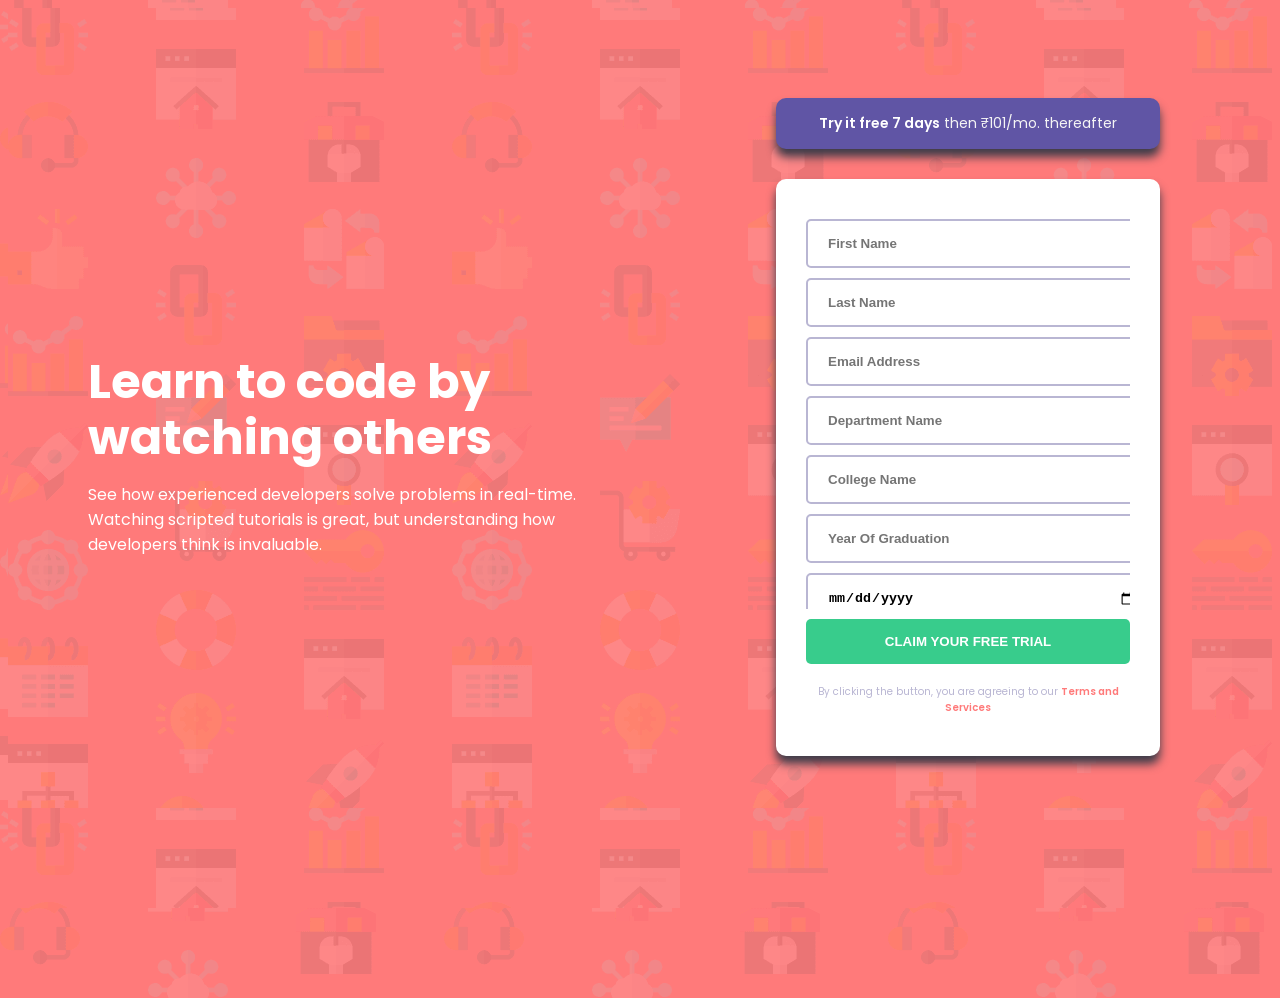
<file: index.html>
<!DOCTYPE html>
<html lang="en">

	<head>
		<meta charset="UTF-8">
		<meta name="viewport" content="width=device-width, initial-scale=1.0">
		<!-- displays site properly based on user's device -->

		<link rel="icon" type="image/png" sizes="32x32" href="./images/favicon-32x32.png">

		<title>Sign Up Form</title>
		<link rel="preconnect" href="https://fonts.googleapis.com">
		<link rel="preconnect" href="https://fonts.gstatic.com" crossorigin>
		<link href="https://fonts.googleapis.com/css2?family=Poppins:wght@400;500;600;700&display=swap"
			rel="stylesheet">
		<link rel="stylesheet" href="./style.css">
	</head>

	<body>
		<main class="hero">
			<div class="left">
				<h1>Learn to code by watching others</h1>

				<p>
					See how experienced developers solve problems in real-time. Watching scripted tutorials is great,
					but understanding how developers think is invaluable.
				</p>

			</div>
			<div class="right">
				<div>
					<div class="title">
						<span class="highlight" style="color:white;">Try it free 7 days</span> then ₹101/mo. thereafter
					</div>
					<form name="signup" class="form" action="/" method="post">
						<div class="form-container">
							<div class="form-info">
								<input name="fname" type="text" placeholder="First Name">
								<div class="error"></div>
							</div>
							<div class="form-info">
								<input name="lname" type="text" placeholder="Last Name">
								<div class="error"></div>

							</div>
							<div class="form-info">
								<input name="mail" type="email" placeholder="Email Address">
								<div class="error"></div>
							</div>
							<div class="form-info">
								<input name="dept" type="text" placeholder="Department Name">
								<div class="error"></div>

							</div>
							<div class="form-info">
								<input name="college" type="text" placeholder="College Name">
								<div class="error"></div>

							</div>
							<div class="form-info">
								<input name="yog" type="number" placeholder="Year Of Graduation">
								<div class="error"></div>

							</div>
							<div class="form-info">
								<input name="dob" type="date" placeholder="Date of Birth">
								<div class="error"></div>
							</div>
							<div class="form-info">
								<input name="pwd" type="password" placeholder="Password">
								<div class="error"></div>
							</div>
						</div>
						<div class="form-info">
							<button type="submit">Claim your free trial</button>
						</div>
						<p>By clicking the button, you are agreeing to our <span class="highlight">Terms and
								Services</span>
						</p>
					</form>

				</div>
			</div>
		</main>
		<script src="./app.js"></script>
	</body>

</html>
</file>
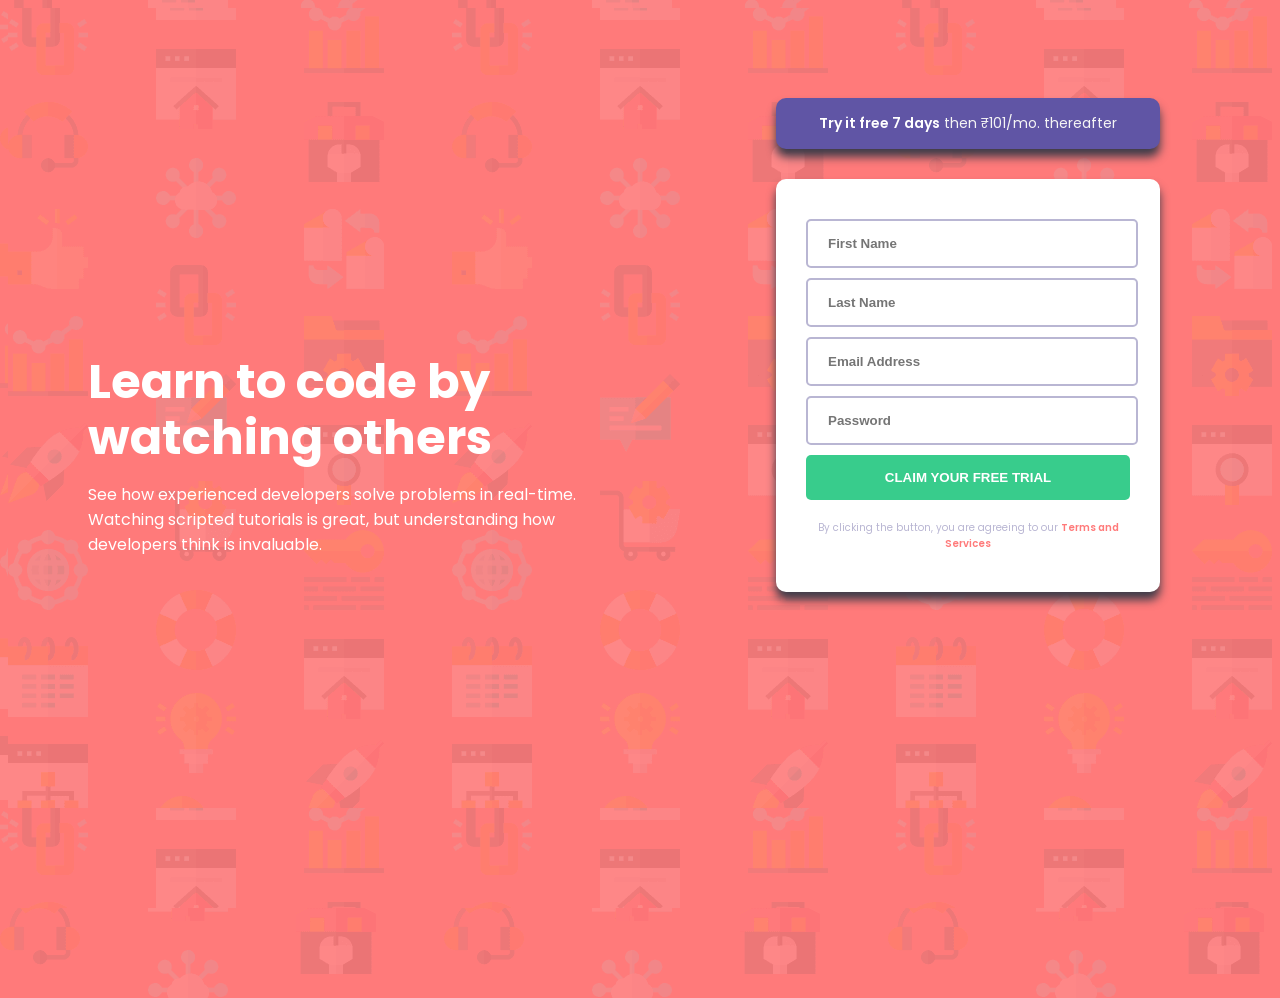
<file: intro-component-with-signup-form-master/index.html>
<!DOCTYPE html>
<html lang="en">

	<head>
		<meta charset="UTF-8">
		<meta name="viewport" content="width=device-width, initial-scale=1.0">
		<!-- displays site properly based on user's device -->

		<link rel="icon" type="image/png" sizes="32x32" href="./images/favicon-32x32.png">

		<title>Frontend Mentor | Intro component with sign up form</title>
		<link rel="preconnect" href="https://fonts.googleapis.com">
		<link rel="preconnect" href="https://fonts.gstatic.com" crossorigin>
		<link href="https://fonts.googleapis.com/css2?family=Poppins:wght@400;500;600;700&display=swap"
			rel="stylesheet">
		<link rel="stylesheet" href="./style.css">
	</head>

	<body>
		<main class="hero">
			<div class="left">
				<h1>Learn to code by watching others</h1>

				<p>
					See how experienced developers solve problems in real-time. Watching scripted tutorials is great,
					but understanding how developers think is invaluable.
				</p>

			</div>
			<div class="right">
				<div>
					<div class="title">
						<span class="highlight" style="color:white;">Try it free 7 days</span> then ₹101/mo. thereafter
					</div>
					<form name="signup" class="form" action="/" method="post">
						<div class="form-info">
							<input name="fname" type="text" placeholder="First Name">
							<div class="error"></div>
						</div>
						<div class="form-info">
							<input name="lname" type="text" placeholder="Last Name">
							<div class="error"></div>

						</div>
						<div class="form-info">
							<input name="mail" type="email" placeholder="Email Address">
							<div class="error"></div>
						</div>
						<div class="form-info">
							<input name="pwd" type="password" placeholder="Password">
							<div class="error"></div>
						</div>
						<div class="form-info">
							<button type="submit">Claim your free trial</button>
						</div>
						<p>By clicking the button, you are agreeing to our <span class="highlight">Terms and
								Services</span>
						</p>
					</form>
				</div>
			</div>
		</main>
		<script src="./app.js"></script>
	</body>

</html>
</file>
<file: style.css>
html,
body {
    width: 100%;
    height: 100%;
    font-family: "Poppins", sans-serif;
    font-size: 16px;
    background-color: hsl(0, 100%, 74%);
    background-image: url("./images/bg-intro-desktop.png");
}

@media (max-width: 768px) {
    .hero {
        width: 100%;
        height: 100%;
    }
}

@media (min-width: 768px) {
    .hero {
        display: grid;
        grid-template-columns: 50% 50%;
        width: 100%;
        height: 100%;
    }
}

.left {
    display: flex;
    flex-flow: column;
    justify-content: center;
    margin-left: 5rem;
    margin-right: 2rem;
    text-align: left;
    color: white;
}

.left h1 {
    font-weight: 700;
    font-size: 3rem;
    line-height: 3.5rem;
    margin: 0px;
    padding-top: 10px;
}

.right {
    width: 60%;
    position: relative;
    top: 10%;
    left: 20%;
}

.title {
    border-radius: 10px;
    text-align: center;
    padding: 15px;
    background-color: hsl(248, 32%, 49%);
    color: whitesmoke;
    font-size: 14px;
    box-shadow: 0 8px 10px hsl(249, 10%, 26%);
}

.form {
    box-shadow: 0 8px 10px hsl(249, 10%, 26%);
    border-radius: 10px;
    background-color: white;
    margin-top: 30px;
    padding: 30px;
}

.form p {
    color: hsl(246, 25%, 77%);
    font-weight: 400;
    font-size: 10px;
    text-align: center;
}

.highlight {
    font-weight: 600;
    color: hsl(0, 100%, 74%);
}

.form-info > input {
    width: 95%;
    margin: 10px 0px;
    margin-bottom: 0px;
    padding: 15px 0px;
    padding-left: 20px;
    border-radius: 5px;
    border: 2px solid hsl(246, 25%, 77%);
    font-weight: 700;
    -webkit-transition: 0.5s;
    transition: 0.5s;
    outline: none;
}

.form-info > input:focus {
    border: 2px solid hsl(249, 10%, 26%);
}

.form-info > input::placeholder {
    font-weight: 700;
}

.form-info > button {
    width: 100%;
    padding: 15px;
    margin: 10px 0px;
    background-color: hsl(154, 59%, 51%);
    border: none;
    border-radius: 5px;
    text-transform: uppercase;
    color: white;
    font-weight: 600;
    cursor: pointer;
    transition: 0.5s;
}

.form-info > button:hover {
    letter-spacing: 0.35rem;
}

/* JavaScript */

.error {
    font-size: 12px;
    color: red;
    font-weight: 500;
}

.form-info.success input {
    border-color: hsl(154, 59%, 51%);
}

.form-info.success input:focus {
    border-color: green;
}

.form-info.error input {
    border-color: red;
}

.form-info.error input:focus {
    border-color: maroon;
}

.form-info > input.mail::placeholder {
    color: red;
}

.form-container {
    max-height: 400px; /* Set the maximum height for the container */
    overflow-x: hidden;
    overflow-y: auto; /* Enable vertical scrolling if content overflows */
}
</file>
<file: intro-component-with-signup-form-master/style.css>
html,
body {
    width: 100%;
    height: 100%;
    font-family: "Poppins", sans-serif;
    font-size: 16px;
    background-color: hsl(0, 100%, 74%);
    background-image: url("./images/bg-intro-desktop.png");
}

@media (max-width: 768px) {
    .hero {
        width: 100%;
        height: 100%;
    }
}

@media (min-width: 768px) {
    .hero {
        display: grid;
        grid-template-columns: 50% 50%;
        width: 100%;
        height: 100%;
    }
}

.left {
    display: flex;
    flex-flow: column;
    justify-content: center;
    margin-left: 5rem;
    margin-right: 2rem;
    text-align: left;
    color: white;
}

.left h1 {
    font-weight: 700;
    font-size: 3rem;
    line-height: 3.5rem;
    margin: 0px;
    padding-top: 10px;
}

.right {
    width: 60%;
    position: relative;
    top: 10%;
    left: 20%;
}

.title {
    border-radius: 10px;
    text-align: center;
    padding: 15px;
    background-color: hsl(248, 32%, 49%);
    color: whitesmoke;
    font-size: 14px;
    box-shadow: 0 8px 10px hsl(249, 10%, 26%);
}

.form {
    box-shadow: 0 8px 10px hsl(249, 10%, 26%);
    border-radius: 10px;
    background-color: white;
    margin-top: 30px;
    padding: 30px;
}

.form p {
    color: hsl(246, 25%, 77%);
    font-weight: 400;
    font-size: 10px;
    text-align: center;
}

.highlight {
    font-weight: 600;
    color: hsl(0, 100%, 74%);
}

.form-info > input {
    width: 95%;
    margin: 10px 0px;
    margin-bottom: 0px;
    padding: 15px 0px;
    padding-left: 20px;
    border-radius: 5px;
    border: 2px solid hsl(246, 25%, 77%);
    font-weight: 700;
    -webkit-transition: 0.5s;
    transition: 0.5s;
    outline: none;
}

.form-info > input:focus {
    border: 2px solid hsl(249, 10%, 26%);
}

.form-info > input::placeholder {
    font-weight: 700;
}

.form-info > button {
    width: 100%;
    padding: 15px;
    margin: 10px 0px;
    background-color: hsl(154, 59%, 51%);
    border: none;
    border-radius: 5px;
    text-transform: uppercase;
    color: white;
    font-weight: 600;
    cursor: pointer;
    transition: 0.5s;
}

.form-info > button:hover {
    letter-spacing: 0.35rem;
}

/* JavaScript */

.error {
    font-size: 12px;
    color: red;
    font-weight: 500;
}

.form-info.success input {
    border-color: hsl(154, 59%, 51%);
}

.form-info.success input:focus {
    border-color: green;
}

.form-info.error input {
    border-color: red;
}

.form-info.error input:focus {
    border-color: maroon;
}

.form-info > input.mail::placeholder {
    color: red;
}
</file>
